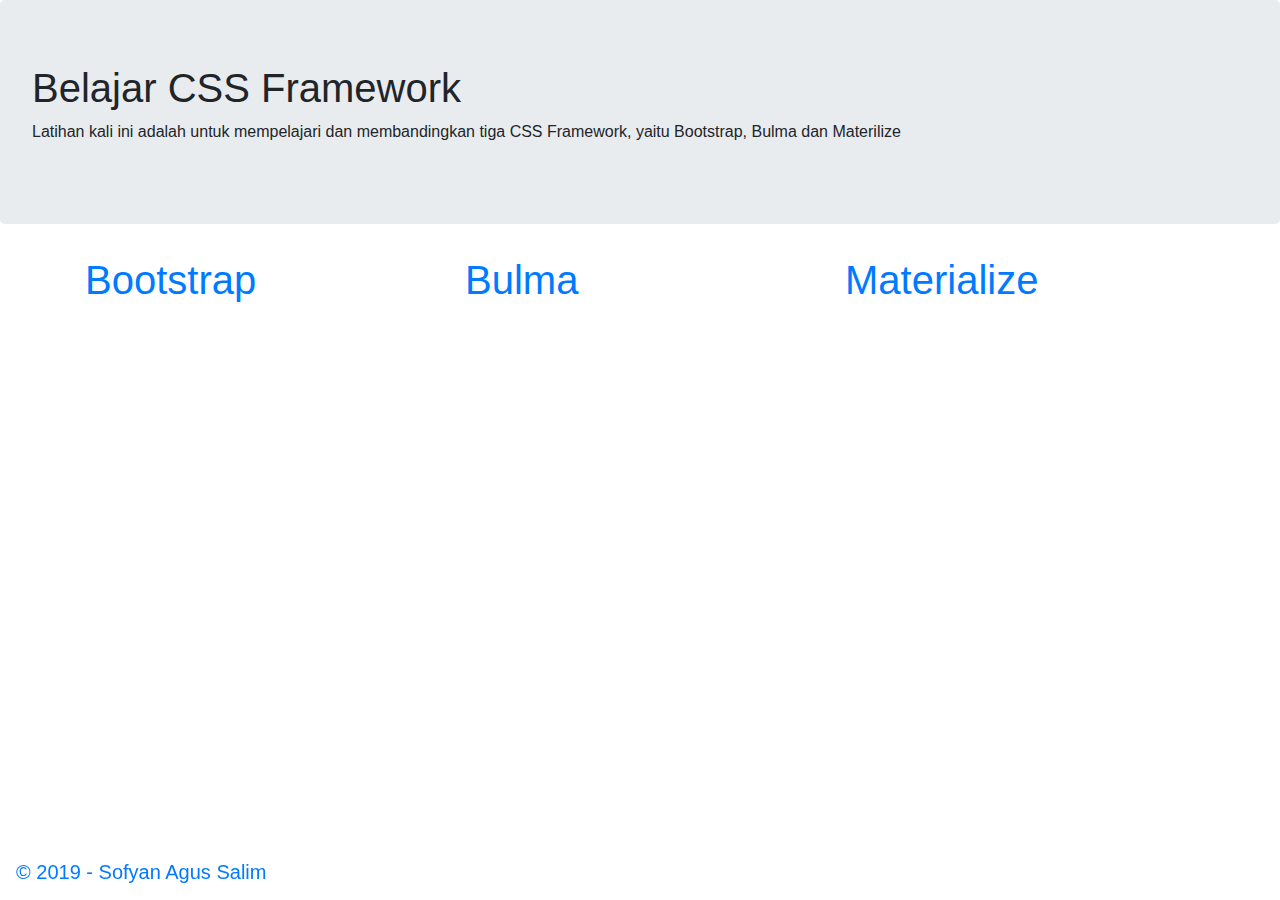
<file: index.html>
<!doctype html>
<html lang="en">

<head>
  <!-- Required meta tags -->
  <meta charset="utf-8">
  <meta name="viewport" content="width=device-width, initial-scale=1, shrink-to-fit=no">

  <!-- Bootstrap CSS -->
  <link rel="stylesheet" href="bootstrap-4.3.1-dist/css/bootstrap.min.css">

  <title>CSS Framework</title>
</head>

<body>
  <nav></nav>

  <header>
    <div class="jumbotron">
      <h1>Belajar CSS Framework</h1>
      <p>Latihan kali ini adalah untuk mempelajari dan membandingkan tiga CSS Framework, yaitu Bootstrap, Bulma dan
        Materilize</p>
    </div>
  </header>

  <main>
    <div class="container">
      <div class="row">
        <!-- Bootstrap -->
        <div class="col-md-12 col-lg-4">
          <a href="bootstrap.html">
            <h1>Bootstrap</h1>
          </a>

        </div>

        <!-- Bulma -->
        <div class="col-md-12 col-lg-4">
          <a href="bulma.html">
            <h1>Bulma</h1>
          </a>
        </div>

        <!-- Materialize -->

        <div class="col-md-12 col-lg-4">
          <a href="materialize.html">
            <h1>Materialize</h1>
          </a>
        </div>
      </div>

  </main>

  <footer>
    <nav class="navbar fixed-bottom navbar-info bg-faded">
      <a class="navbar-brand" href="#">&copy; 2019 - Sofyan Agus Salim</a>
    </nav>
  </footer>
  </div>









  <!-- Optional JavaScript -->
  <!-- jQuery first, then Popper.js, then Bootstrap JS -->
  <script src="js/jquery-3.3.1.slim.min.js"></script>
  <script src="js/popper.min.js"></script>
  <script src="bootstrap-4.3.1-dist/js/bootstrap.min.js"></script>
</body>

</html>
</file>
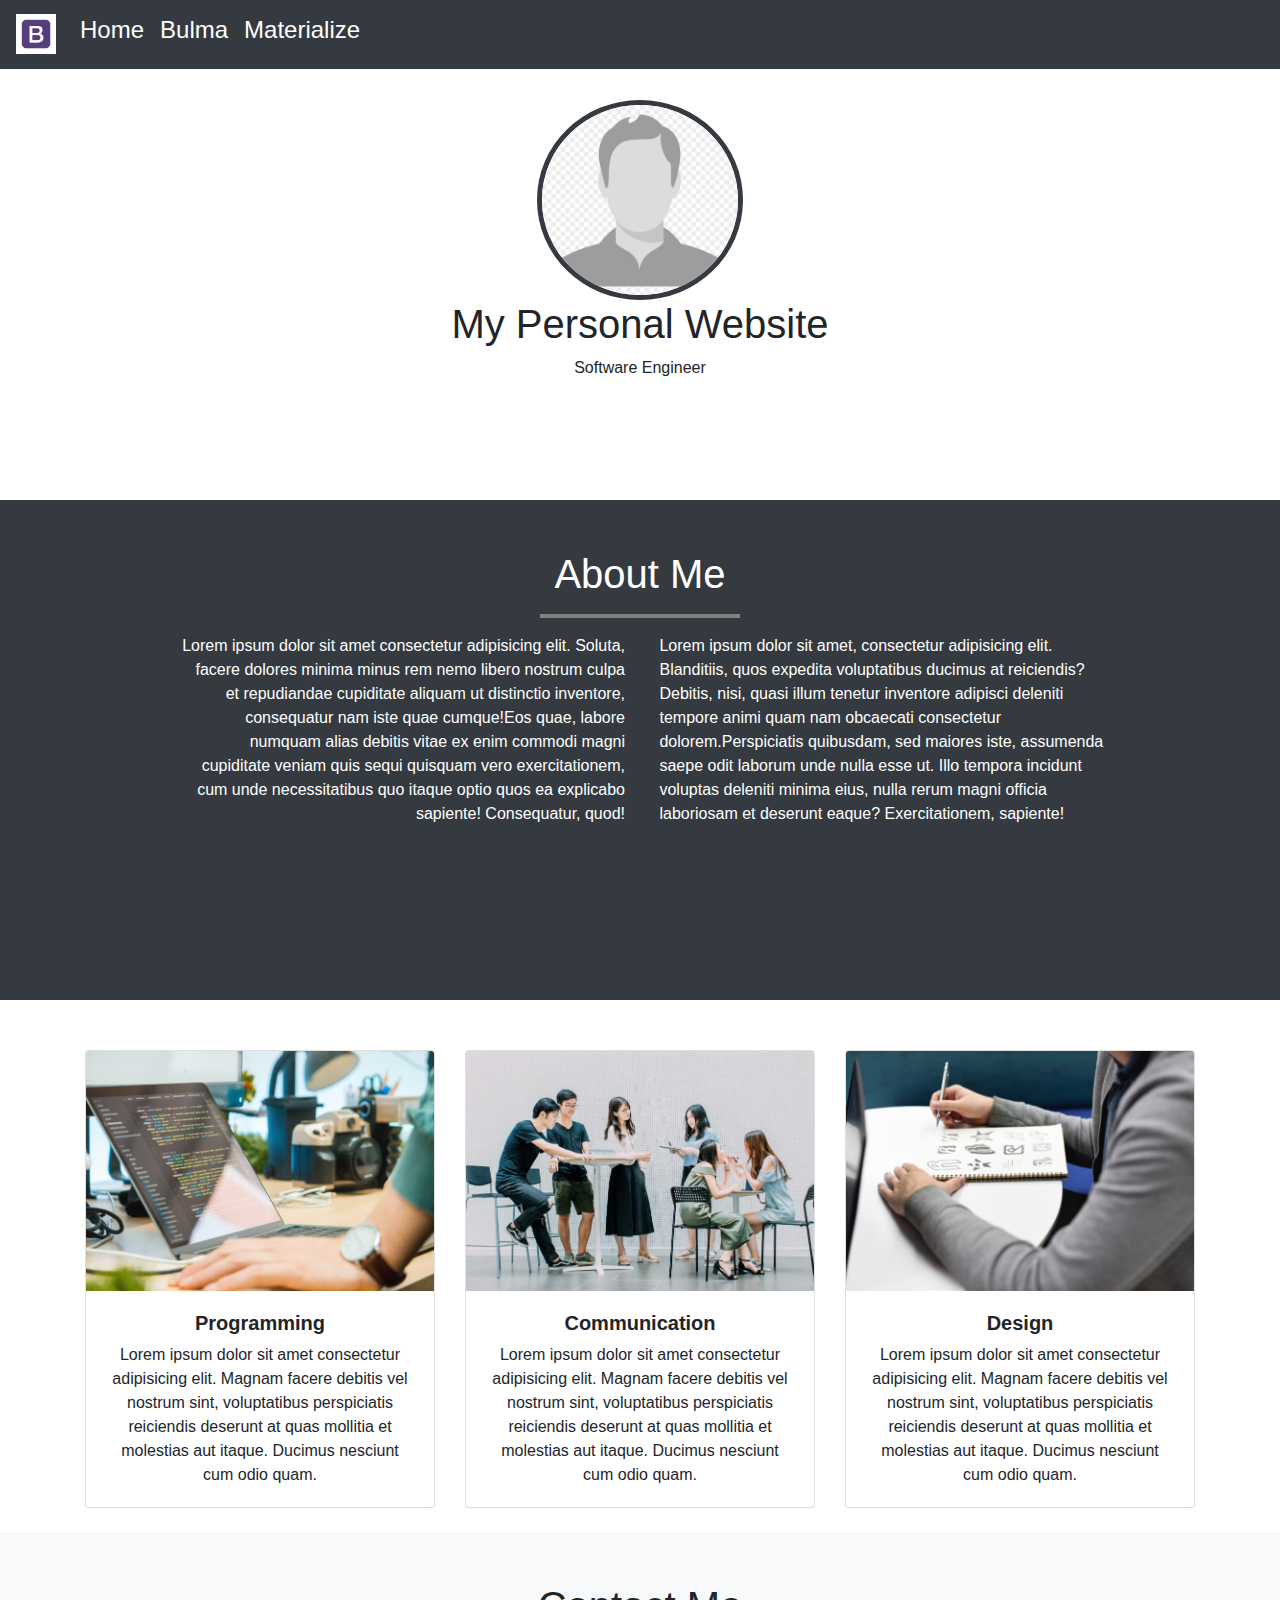
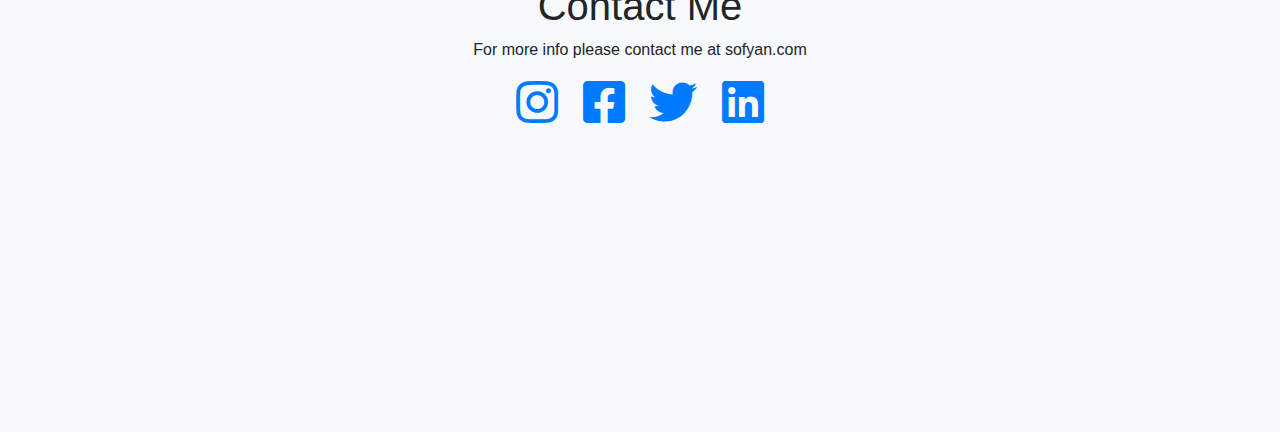
<file: bootstrap.html>
<!doctype html>
<html lang="en">

<head>
  <!-- Required meta tags -->
  <meta charset="utf-8">
  <meta name="viewport" content="width=device-width, initial-scale=1, shrink-to-fit=no">

  <!-- Bootstrap CSS -->
  <link rel="stylesheet" href="bootstrap-4.3.1-dist/css/bootstrap.min.css">
  <link rel="stylesheet" href="css/index.css">
  <link rel="icon" href="images/bootstrap.jpg"">
  <link rel=" stylesheet" href="fontawesome-free/css/all.min.css">

  <title>Bootstrap | CSS Framework</title>
</head>

<body>
  <!-- Navigasi -->
  <nav class=" navbar navbar-expand bg-dark navbar-dark fixed-top">
    <!-- Brand/logo -->
    <a class="navbar-brand" href="#">
      <img src="images/bootstrap.jpg" alt="logo" style="width:40px;">
    </a>

    <!-- Links -->
    <ul class="navbar-nav">
      <li class="nav-item">
        <a class="nav-link h4 text-white" href="index.html">Home</a>
      </li>
      <li class="nav-item">
        <a class="nav-link h4 text-white" href="bulma.html">Bulma</a>
      </li>
      <li class="nav-item">
        <a class="nav-link h4 text-white" href="materialize.html">Materialize</a>
      </li>
    </ul>
  </nav>
  <!-- END Navigasi -->

  <!-- Header -->
  <section id="page-atas">

    <img src="images/photo.png" alt="Profile Picture" height="200px" class="border-foto">
    <h1>My Personal Website</h1>
    <p>Software Engineer</p>
  </section>

  <!-- END Header -->

  <!-- Main Body -->
  <!-- Section - About me -->
  <section id="about-me" class="page-section bg-dark text-white">
    <h1>About Me</h1>
    <hr>
    <div class="container">
      <div class="row">
        <div class="col-sm-11 col-md-5 offset-1 text-right">
          Lorem ipsum dolor sit amet consectetur adipisicing elit. Soluta, facere dolores minima minus rem nemo libero
          nostrum culpa et repudiandae cupiditate aliquam ut distinctio inventore, consequatur nam iste quae cumque!Eos
          quae, labore numquam alias debitis vitae ex enim commodi magni cupiditate veniam quis sequi quisquam vero
          exercitationem, cum unde necessitatibus quo itaque optio quos ea explicabo sapiente! Consequatur, quod!
        </div>
        &nbsp;
        <div class="col-sm-11 col-md-5 text-left">
          Lorem ipsum dolor sit amet, consectetur adipisicing elit. Blanditiis, quos expedita voluptatibus ducimus at
          reiciendis? Debitis, nisi, quasi illum tenetur inventore adipisci deleniti tempore animi quam nam obcaecati
          consectetur dolorem.Perspiciatis quibusdam, sed maiores iste, assumenda saepe odit laborum unde nulla esse ut.
          Illo tempora incidunt voluptas deleniti minima eius, nulla rerum magni officia laboriosam et deserunt eaque?
          Exercitationem, sapiente!
        </div>
      </div>
    </div>
    </div>
  </section>
  <!-- Section - Portofolio -->
  <section id="portofolio">
    <div class="container">

      <div class="row">
        <div class="col-md-4">
          <div class="card mb-4 box-shadow">
            <img class="card-img-top" src="images/image-1.jpg">
            <div class="card-body">
              <h5><b>Programming</b></h5>
              <p class="card-text">Lorem ipsum dolor sit amet consectetur adipisicing elit. Magnam facere debitis vel
                nostrum sint, voluptatibus perspiciatis reiciendis deserunt at quas mollitia et molestias aut itaque.
                Ducimus nesciunt cum odio quam.</p>
            </div>
          </div>
        </div>
        <div class="col-md-4">
          <div class="card mb-4 box-shadow">
            <img class="card-img-top" src="images/image-2.jpg">
            <div class="card-body">
              <h5><b>Communication</b></h5>
              <p class="card-text">Lorem ipsum dolor sit amet consectetur adipisicing elit. Magnam facere debitis vel
                nostrum sint, voluptatibus perspiciatis reiciendis deserunt at quas mollitia et molestias aut itaque.
                Ducimus nesciunt cum odio quam.</p>
            </div>
          </div>
        </div>
        <div class="col-md-4">
          <div class="card mb-4 box-shadow">
            <img class="card-img-top" src="images/image-3.jpg">
            <div class="card-body">
              <h5><b>Design</b></h5>
              <p class="card-text">Lorem ipsum dolor sit amet consectetur adipisicing elit. Magnam facere debitis vel
                nostrum sint, voluptatibus perspiciatis reiciendis deserunt at quas mollitia et molestias aut itaque.
                Ducimus nesciunt cum odio quam.</p>
            </div>
          </div>
        </div>
      </div>
    </div>
  </section>
  <!-- Section - Contact me -->
  <section id="contact-me" class="page-section bg-light">
    <h1>Contact Me</h1>
    <p>For more info please contact me at sofyan.com</p>


    <a href="/icons/instagram?style=brands"
      class="flex flex-column items-center justify-center color-inherit w-100 pa2 br2 br--top no-underline hover-bg-blue4 hover-white"><i
        class="fab fa-instagram" style="font-size: 48px;padding: 0 10px 0 10px;"></i></a>


    <a href="/icons/facebook-square?style=brands"
      class="flex flex-column items-center justify-center color-inherit w-100 pa2 br2 br--top no-underline hover-bg-blue4 hover-white"><i
        class="fab fa-facebook-square" style="font-size: 48px;padding: 0 10px 0 10px;"></i></a>

    <a href="/icons/twitter?style=brands"
      class="flex flex-column items-center justify-center color-inherit w-100 pa2 br2 br--top no-underline hover-bg-blue4 hover-white"><i
        class="fab fa-twitter" style="font-size: 48px;padding: 0 10px 0 10px;"></i></a>

    <a href="/icons/linkedin?style=brands"
      class="flex flex-column items-center justify-center color-inherit w-100 pa2 br2 br--top no-underline hover-bg-blue4 hover-white"><i
        class="fab fa-linkedin" style="font-size: 48px;padding: 0 10px 0 10px;"></i></a>
  </section>

  <!-- END Main Body -->
  <!-- Footer -->






  <!-- Optional JavaScript -->
  <!-- jQuery first, then Popper.js, then Bootstrap JS -->
  <script src="js/jquery-3.3.1.slim.min.js"></script>
  <script src="js/popper.min.js"></script>
  <script src="bootstrap-4.3.1-dist/js/bootstrap.min.js"></script>
</body>

</html>
</file>
<file: css/index.css>
.border-foto {
  border-radius: 50%;
  border: 5px solid #343A3F;
}


section {
  text-align: center;
  min-height: 500px;
  padding-top: 50px;
}

#page-atas {
  display: flex;
  flex-direction: column;
  align-items: center;
  padding-top: 100px;
}



hr {
  width: 200px;
  border-top: 4px solid
}
</file>
